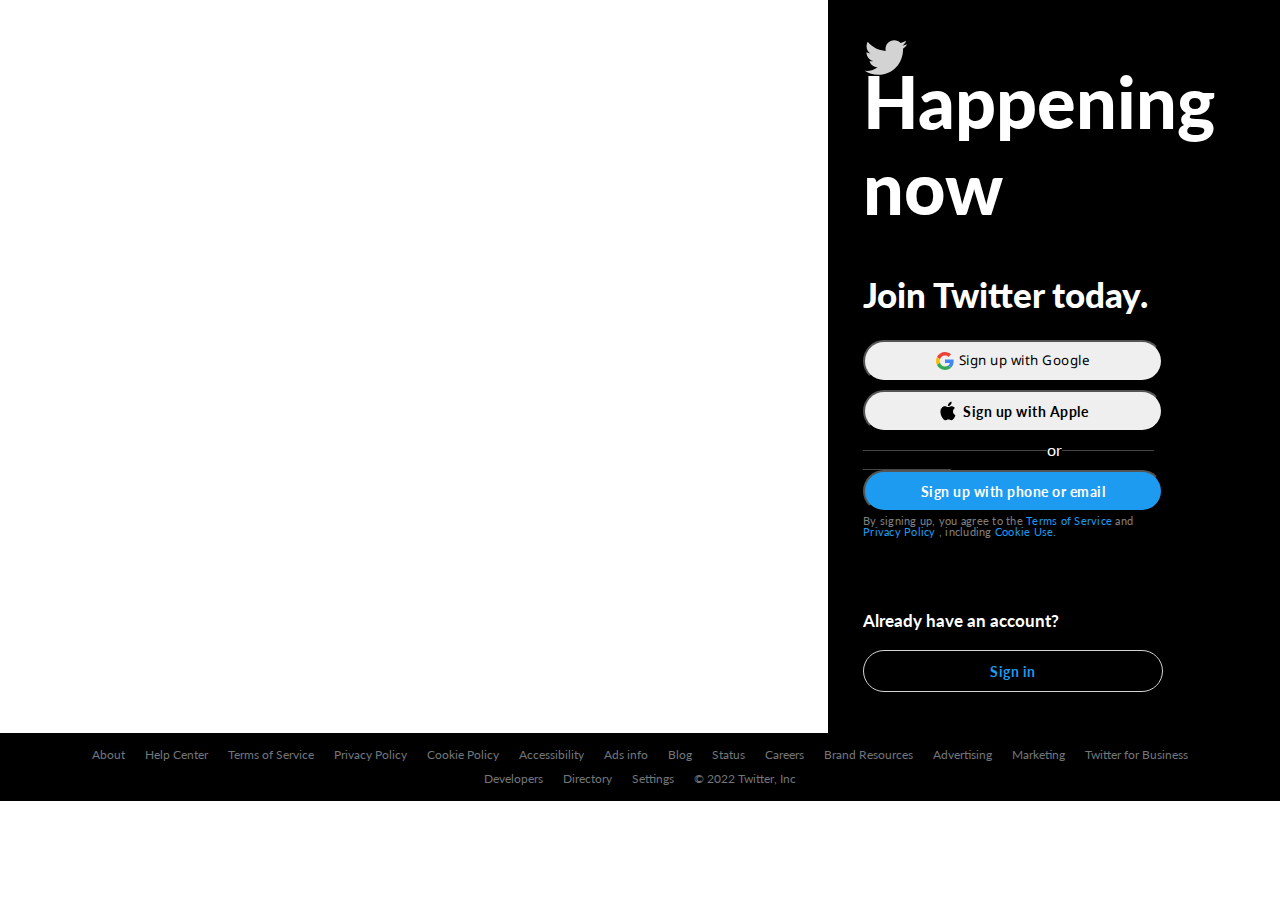
<file: index.html>
<!DOCTYPE html>
<html lang="en">
<head>
    <meta charset="UTF-8">
    <meta http-equiv="X-UA-Compatible" content="IE=edge">
    <meta name="viewport" content="width=device-width, initial-scale=1.0">
    <title>Twitter Landing Page Clone</title>
    <link rel="stylesheet" href="css/general.css">
    <link rel="stylesheet" href="css/coverimg.css">
    <link rel="stylesheet" href="css/main.css">
    <link rel="stylesheet" href="css/footer.css">
    <link rel="preload" href="https://fonts.twitter.com/chirp/chirp-display-extended-black-web.woff2" as="font" type="font/woff2" crossorigin="">
    <link rel="preload" href="https://fonts.twitter.com/chirp/chirp-bold-web.woff2" as="font" type="font/woff2" crossorigin="">
</head>
<body>
    <div class="grid">
        <section class="cover-container">
            <div class="logo-one">
                <svg viewBox="0 0 24 24" aria-hidden="true" class="big-bird">
                    <g>
                        <path d="M23.643 4.937c-.835.37-1.732.62-2.675.733.962-.576 1.7-1.49 2.048-2.578-.9.534-1.897.922-2.958 1.13-.85-.904-2.06-1.47-3.4-1.47-2.572 0-4.658 2.086-4.658 4.66 0 .364.042.718.12 1.06-3.873-.195-7.304-2.05-9.602-4.868-.4.69-.63 1.49-.63 2.342 0 1.616.823 3.043 2.072 3.878-.764-.025-1.482-.234-2.11-.583v.06c0 2.257 1.605 4.14 3.737 4.568-.392.106-.803.162-1.227.162-.3 0-.593-.028-.877-.082.593 1.85 2.313 3.198 4.352 3.234-1.595 1.25-3.604 1.995-5.786 1.995-.376 0-.747-.022-1.112-.065 2.062 1.323 4.51 2.093 7.14 2.093 8.57 0 13.255-7.098 13.255-13.254 0-.2-.005-.402-.014-.602.91-.658 1.7-1.477 2.323-2.41z">
                        </path>
                    </g>
                </svg>
            </div>
        </section>
        <main class="main">
            <div class="logo-two">
                <svg viewBox="0 0 24 24" aria-hidden="true" class="small-bird">
                    <g>
                        <path d="M23.643 4.937c-.835.37-1.732.62-2.675.733.962-.576 1.7-1.49 2.048-2.578-.9.534-1.897.922-2.958 1.13-.85-.904-2.06-1.47-3.4-1.47-2.572 0-4.658 2.086-4.658 4.66 0 .364.042.718.12 1.06-3.873-.195-7.304-2.05-9.602-4.868-.4.69-.63 1.49-.63 2.342 0 1.616.823 3.043 2.072 3.878-.764-.025-1.482-.234-2.11-.583v.06c0 2.257 1.605 4.14 3.737 4.568-.392.106-.803.162-1.227.162-.3 0-.593-.028-.877-.082.593 1.85 2.313 3.198 4.352 3.234-1.595 1.25-3.604 1.995-5.786 1.995-.376 0-.747-.022-1.112-.065 2.062 1.323 4.51 2.093 7.14 2.093 8.57 0 13.255-7.098 13.255-13.254 0-.2-.005-.402-.014-.602.91-.658 1.7-1.477 2.323-2.41z">
                        </path>
                    </g>
                </svg>
            </div>
            <div class="text"><p>Happening now</p></div>
            <div class="text-two"><p>Join Twitter today.</p></div>
            <div class="sign-up">
                <button class="google">
                    <svg version="1.1" xmlns="http://www.w3.org/2000/svg" viewBox="0 0 48 48" class="google-logo">
                        <g>
                            <path fill="#EA4335" d="M24 9.5c3.54 0 6.71 1.22 9.21 3.6l6.85-6.85C35.9 2.38 30.47 0 24 0 14.62 0 6.51 5.38 2.56 13.22l7.98 6.19C12.43 13.72 17.74 9.5 24 9.5z" data-darkreader-inline-fill="" style="--darkreader-inline-fill:#eb5043;"></path>
                            <path fill="#4285F4" d="M46.98 24.55c0-1.57-.15-3.09-.38-4.55H24v9.02h12.94c-.58 2.96-2.26 5.48-4.78 7.18l7.73 6c4.51-4.18 7.09-10.36 7.09-17.65z" data-darkreader-inline-fill="" style="--darkreader-inline-fill:#4ba0f4;"></path>
                            <path fill="#FBBC05" d="M10.53 28.59c-.48-1.45-.76-2.99-.76-4.59s.27-3.14.76-4.59l-7.98-6.19C.92 16.46 0 20.12 0 24c0 3.88.92 7.54 2.56 10.78l7.97-6.19z" data-darkreader-inline-fill="" style="--darkreader-inline-fill:#fbc31e;"></path>
                            <path fill="#34A853" d="M24 48c6.48 0 11.93-2.13 15.89-5.81l-7.73-6c-2.15 1.45-4.92 2.3-8.16 2.3-6.26 0-11.57-4.22-13.47-9.91l-7.98 6.19C6.51 42.62 14.62 48 24 48z" data-darkreader-inline-fill="" style="--darkreader-inline-fill:#62cf7f;">
                            </path><path fill="none" d="M0 0h48v48H0z"></path>
                        </g>
                    </svg>
                    Sign up with Google
                </button>
                <button class="apple">
                    <svg viewBox="0 0 24 24" aria-hidden="true" class="apple-logo" style="color: rgb(15, 20, 25); --darkreader-inline-color:#dbd8d4;" data-darkreader-inline-color="">
                        <g>
                        <path d="M16.365 1.43c0 1.14-.493 2.27-1.177 3.08-.744.9-1.99 1.57-2.987 1.57-.12 0-.23-.02-.3-.03-.01-.06-.04-.22-.04-.39 0-1.15.572-2.27 1.206-2.98.804-.94 2.142-1.64 3.248-1.68.03.13.05.28.05.43zm4.565 15.71c-.03.07-.463 1.58-1.518 3.12-.945 1.34-1.94 2.71-3.43 2.71-1.517 0-1.9-.88-3.63-.88-1.698 0-2.302.91-3.67.91-1.377 0-2.332-1.26-3.428-2.8-1.287-1.82-2.323-4.63-2.323-7.28 0-4.28 2.797-6.55 5.552-6.55 1.448 0 2.675.95 3.6.95.865 0 2.222-1.01 3.902-1.01.613 0 2.886.06 4.374 2.19-.13.09-2.383 1.37-2.383 4.19 0 3.26 2.854 4.42 2.955 4.45z"></path>
                        </g>
                    </svg>
                    Sign up with Apple
                </button>
                <span>or</span>
                <button class="phone-or-email">Sign up with phone or email</button>
                <p>By signing up, you agree to the 
                    <a href="https://twitter.com/en/tos" target="_blank">
                        Terms of Service
                    </a> 
                    and 
                    <a href="https://twitter.com/en/privacy" target="_blank">
                        Privacy Policy
                    </a>
                    , including 
                    <a href="https://help.twitter.com/en/rules-and-policies/twitter-cookies" target="_blank">
                        Cookie Use.
                    </a>
                </p>
                <div class="sign-in-flex">
                    <h4>Already have an account?</h4>
                    <button class="sign-in">Sign in</button>
                </div>
            </div>
        </main>
    </div>
    <footer>
        <nav>
            <span><a href="https://about.twitter.com/en" target="_blank">About</a></span>
            <span><a href="https://help.twitter.com/en" target="_blank">Help Center</a></span>
            <span><a href="https://twitter.com/en/tos" target="_blank">Terms of Service</a></span>
            <span><a href="https://twitter.com/en/privacy" target="_blank">Privacy Policy</a></span>
            <span><a href="https://help.twitter.com/en/rules-and-policies/twitter-cookies" target="_blank">Cookie Policy</a></span>
            <span><a href="https://help.twitter.com/en/resources/accessibility" target="_blank">Accessibility</a></span>
            <span><a href="https://business.twitter.com/en/help/troubleshooting/how-twitter-ads-work.html?ref=web-twc-ao-gbl-adsinfo&utm_source=twc&utm_medium=web&utm_campaign=ao&utm_content=adsinfo" target="_blank">Ads info</a></span>
            <span><a href="https://blog.twitter.com/" target="_blank">Blog</a></span>
            <span><a href="https://status.twitterstat.us/" target="_blank">Status</a></span>
            <span><a href="https://careers.twitter.com/" target="_blank">Careers</a></span>
            <span><a href="https://about.twitter.com/en/who-we-are/brand-toolkit" target="_blank">Brand Resources</a></span>
            <span><a href="https://ads.twitter.com/login?ref=gl-tw-tw-twitter-advertise" target="_blank">Advertising</a></span>
            <span><a href="https://marketing.twitter.com/en" target="_blank">Marketing</a></span>
            <span><a href="https://business.twitter.com/?ref=web-twc-ao-gbl-twitterforbusiness&utm_source=twc&utm_medium=web&utm_campaign=ao&utm_content=twitterforbusiness" target="_blank">Twitter for Business</a></span>
            <span><a href="https://developer.twitter.com/en" target="_blank">Developers</a></span>
            <span><a href="https://twitter.com/i/directory/profiles" target="_blank">Directory</a></span>
            <span><a href="https://twitter.com/settings" target="_blank">Settings</a></span>
            <span>&copy; 2022 Twitter, Inc</span>
        </nav>
    </footer>
</body>
</html>
</file>
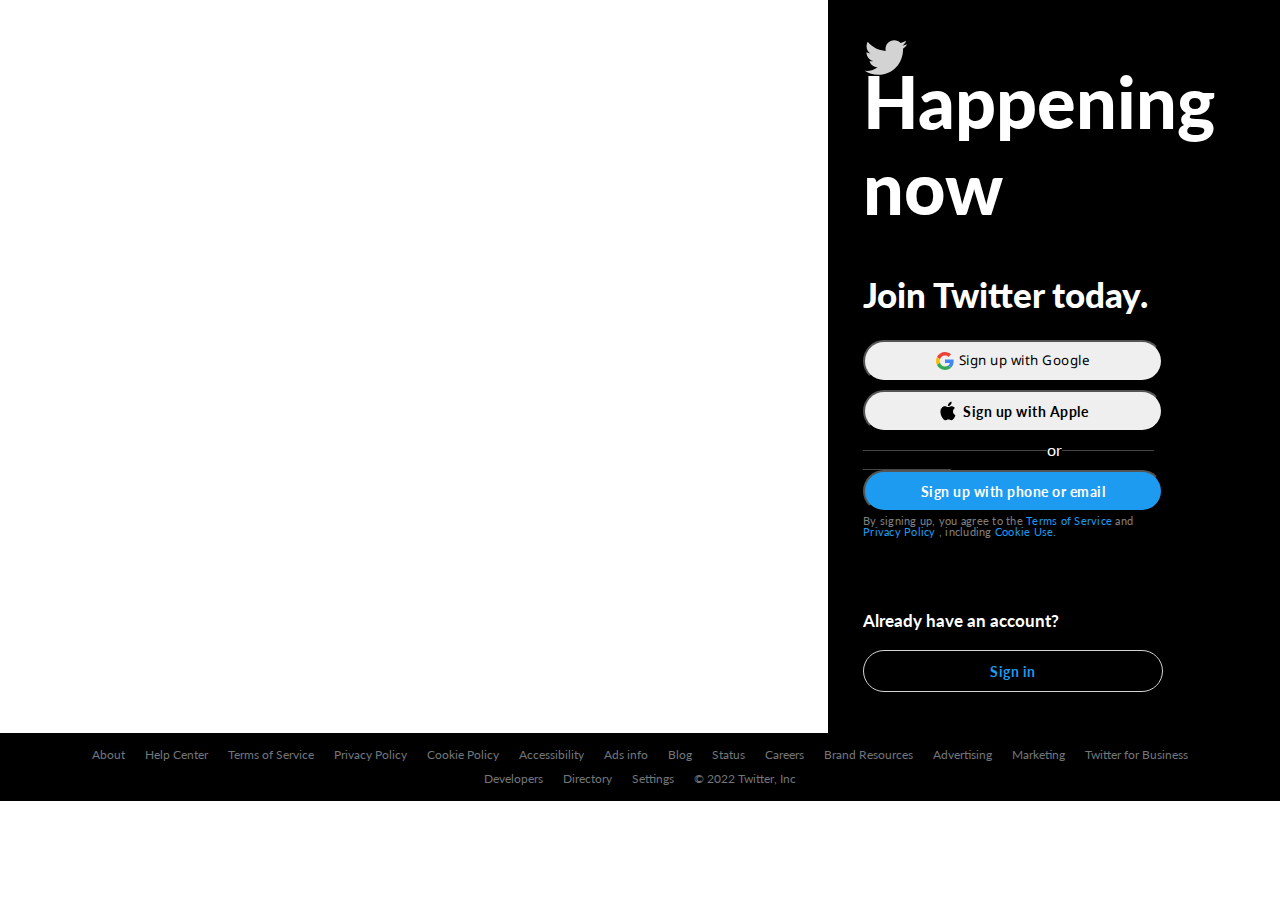
<file: TwitterLandingClone.html>
<!DOCTYPE html>
<html lang="en">
<head>
    <meta charset="UTF-8">
    <meta http-equiv="X-UA-Compatible" content="IE=edge">
    <meta name="viewport" content="width=device-width, initial-scale=1.0">
    <title>Twitter Landing Page Clone</title>
    <link rel="stylesheet" href="css/general.css">
    <link rel="stylesheet" href="css/coverimg.css">
    <link rel="stylesheet" href="css/main.css">
    <link rel="stylesheet" href="css/footer.css">
    <link rel="preload" href="https://fonts.twitter.com/chirp/chirp-display-extended-black-web.woff2" as="font" type="font/woff2" crossorigin="">
    <link rel="preload" href="https://fonts.twitter.com/chirp/chirp-bold-web.woff2" as="font" type="font/woff2" crossorigin="">
</head>
<body>
    <div class="grid">
        <section class="cover-container">
            <div class="logo-one">
                <svg viewBox="0 0 24 24" aria-hidden="true" class="big-bird">
                    <g>
                        <path d="M23.643 4.937c-.835.37-1.732.62-2.675.733.962-.576 1.7-1.49 2.048-2.578-.9.534-1.897.922-2.958 1.13-.85-.904-2.06-1.47-3.4-1.47-2.572 0-4.658 2.086-4.658 4.66 0 .364.042.718.12 1.06-3.873-.195-7.304-2.05-9.602-4.868-.4.69-.63 1.49-.63 2.342 0 1.616.823 3.043 2.072 3.878-.764-.025-1.482-.234-2.11-.583v.06c0 2.257 1.605 4.14 3.737 4.568-.392.106-.803.162-1.227.162-.3 0-.593-.028-.877-.082.593 1.85 2.313 3.198 4.352 3.234-1.595 1.25-3.604 1.995-5.786 1.995-.376 0-.747-.022-1.112-.065 2.062 1.323 4.51 2.093 7.14 2.093 8.57 0 13.255-7.098 13.255-13.254 0-.2-.005-.402-.014-.602.91-.658 1.7-1.477 2.323-2.41z">
                        </path>
                    </g>
                </svg>
            </div>
        </section>
        <main class="main">
            <div class="logo-two">
                <svg viewBox="0 0 24 24" aria-hidden="true" class="small-bird">
                    <g>
                        <path d="M23.643 4.937c-.835.37-1.732.62-2.675.733.962-.576 1.7-1.49 2.048-2.578-.9.534-1.897.922-2.958 1.13-.85-.904-2.06-1.47-3.4-1.47-2.572 0-4.658 2.086-4.658 4.66 0 .364.042.718.12 1.06-3.873-.195-7.304-2.05-9.602-4.868-.4.69-.63 1.49-.63 2.342 0 1.616.823 3.043 2.072 3.878-.764-.025-1.482-.234-2.11-.583v.06c0 2.257 1.605 4.14 3.737 4.568-.392.106-.803.162-1.227.162-.3 0-.593-.028-.877-.082.593 1.85 2.313 3.198 4.352 3.234-1.595 1.25-3.604 1.995-5.786 1.995-.376 0-.747-.022-1.112-.065 2.062 1.323 4.51 2.093 7.14 2.093 8.57 0 13.255-7.098 13.255-13.254 0-.2-.005-.402-.014-.602.91-.658 1.7-1.477 2.323-2.41z">
                        </path>
                    </g>
                </svg>
            </div>
            <div class="text"><p>Happening now</p></div>
            <div class="text-two"><p>Join Twitter today.</p></div>
            <div class="sign-up">
                <button class="google">
                    <svg version="1.1" xmlns="http://www.w3.org/2000/svg" viewBox="0 0 48 48" class="google-logo">
                        <g>
                            <path fill="#EA4335" d="M24 9.5c3.54 0 6.71 1.22 9.21 3.6l6.85-6.85C35.9 2.38 30.47 0 24 0 14.62 0 6.51 5.38 2.56 13.22l7.98 6.19C12.43 13.72 17.74 9.5 24 9.5z" data-darkreader-inline-fill="" style="--darkreader-inline-fill:#eb5043;"></path>
                            <path fill="#4285F4" d="M46.98 24.55c0-1.57-.15-3.09-.38-4.55H24v9.02h12.94c-.58 2.96-2.26 5.48-4.78 7.18l7.73 6c4.51-4.18 7.09-10.36 7.09-17.65z" data-darkreader-inline-fill="" style="--darkreader-inline-fill:#4ba0f4;"></path>
                            <path fill="#FBBC05" d="M10.53 28.59c-.48-1.45-.76-2.99-.76-4.59s.27-3.14.76-4.59l-7.98-6.19C.92 16.46 0 20.12 0 24c0 3.88.92 7.54 2.56 10.78l7.97-6.19z" data-darkreader-inline-fill="" style="--darkreader-inline-fill:#fbc31e;"></path>
                            <path fill="#34A853" d="M24 48c6.48 0 11.93-2.13 15.89-5.81l-7.73-6c-2.15 1.45-4.92 2.3-8.16 2.3-6.26 0-11.57-4.22-13.47-9.91l-7.98 6.19C6.51 42.62 14.62 48 24 48z" data-darkreader-inline-fill="" style="--darkreader-inline-fill:#62cf7f;">
                            </path><path fill="none" d="M0 0h48v48H0z"></path>
                        </g>
                    </svg>
                    Sign up with Google
                </button>
                <button class="apple">
                    <svg viewBox="0 0 24 24" aria-hidden="true" class="apple-logo" style="color: rgb(15, 20, 25); --darkreader-inline-color:#dbd8d4;" data-darkreader-inline-color="">
                        <g>
                        <path d="M16.365 1.43c0 1.14-.493 2.27-1.177 3.08-.744.9-1.99 1.57-2.987 1.57-.12 0-.23-.02-.3-.03-.01-.06-.04-.22-.04-.39 0-1.15.572-2.27 1.206-2.98.804-.94 2.142-1.64 3.248-1.68.03.13.05.28.05.43zm4.565 15.71c-.03.07-.463 1.58-1.518 3.12-.945 1.34-1.94 2.71-3.43 2.71-1.517 0-1.9-.88-3.63-.88-1.698 0-2.302.91-3.67.91-1.377 0-2.332-1.26-3.428-2.8-1.287-1.82-2.323-4.63-2.323-7.28 0-4.28 2.797-6.55 5.552-6.55 1.448 0 2.675.95 3.6.95.865 0 2.222-1.01 3.902-1.01.613 0 2.886.06 4.374 2.19-.13.09-2.383 1.37-2.383 4.19 0 3.26 2.854 4.42 2.955 4.45z"></path>
                        </g>
                    </svg>
                    Sign up with Apple
                </button>
                <span>or</span>
                <button class="phone-or-email">Sign up with phone or email</button>
                <p>By signing up, you agree to the 
                    <a href="https://twitter.com/en/tos" target="_blank">
                        Terms of Service
                    </a> 
                    and 
                    <a href="https://twitter.com/en/privacy" target="_blank">
                        Privacy Policy
                    </a>
                    , including 
                    <a href="https://help.twitter.com/en/rules-and-policies/twitter-cookies" target="_blank">
                        Cookie Use.
                    </a>
                </p>
                <div class="sign-in-flex">
                    <h4>Already have an account?</h4>
                    <button class="sign-in">Sign in</button>
                </div>
            </div>
        </main>
    </div>
    <footer>
        <nav>
            <span><a href="https://about.twitter.com/en" target="_blank">About</a></span>
            <span><a href="https://help.twitter.com/en" target="_blank">Help Center</a></span>
            <span><a href="https://twitter.com/en/tos" target="_blank">Terms of Service</a></span>
            <span><a href="https://twitter.com/en/privacy" target="_blank">Privacy Policy</a></span>
            <span><a href="https://help.twitter.com/en/rules-and-policies/twitter-cookies" target="_blank">Cookie Policy</a></span>
            <span><a href="https://help.twitter.com/en/resources/accessibility" target="_blank">Accessibility</a></span>
            <span><a href="https://business.twitter.com/en/help/troubleshooting/how-twitter-ads-work.html?ref=web-twc-ao-gbl-adsinfo&utm_source=twc&utm_medium=web&utm_campaign=ao&utm_content=adsinfo" target="_blank">Ads info</a></span>
            <span><a href="https://blog.twitter.com/" target="_blank">Blog</a></span>
            <span><a href="https://status.twitterstat.us/" target="_blank">Status</a></span>
            <span><a href="https://careers.twitter.com/" target="_blank">Careers</a></span>
            <span><a href="https://about.twitter.com/en/who-we-are/brand-toolkit" target="_blank">Brand Resources</a></span>
            <span><a href="https://ads.twitter.com/login?ref=gl-tw-tw-twitter-advertise" target="_blank">Advertising</a></span>
            <span><a href="https://marketing.twitter.com/en" target="_blank">Marketing</a></span>
            <span><a href="https://business.twitter.com/?ref=web-twc-ao-gbl-twitterforbusiness&utm_source=twc&utm_medium=web&utm_campaign=ao&utm_content=twitterforbusiness" target="_blank">Twitter for Business</a></span>
            <span><a href="https://developer.twitter.com/en" target="_blank">Developers</a></span>
            <span><a href="https://twitter.com/i/directory/profiles" target="_blank">Directory</a></span>
            <span><a href="https://twitter.com/settings" target="_blank">Settings</a></span>
            <span>&copy; 2022 Twitter, Inc</span>
        </nav>
    </footer>
</body>
</html>
</file>
<file: css/general.css>
@import url(https://fonts.googleapis.com/css2?family=Lato&display=swap);
@import url(https://fonts.googleapis.com/css2?family=Lato:wght@900&display=swap);
@import url(https://fonts.googleapis.com/css2?family=Lato:wght@900&family=Noto+Sans+Balinese:wght@400;500&display=swap);

*,*::before,*::after {
    padding: 0;
    margin: 0;
    box-sizing: border-box;
}

body {
    font-family: 'Lato', sans-serif;
    font-weight: 900;
}

.grid {
    display: grid;
    grid-template-columns: 828px 1fr;
}
</file>
<file: css/coverimg.css>
.logo-one {
    width: 828px;
    height: 733px;
    position: relative;
    background: url(https://abs.twimg.com/sticky/illustrations/lohp_en_1302x955.png);
}

.big-bird {
    width: 50%;
    height: 50%;
    position: absolute;
    top: 50%;
    left: 50%;
    transform: translate(-50%,-50%);
    fill: white;
}
</file>
<file: css/main.css>
.main {
    background-color: black;
    display: grid;
    grid-template-columns: 100%;
    grid-template-rows: 90px 150px 100px 1fr;
    padding-left: 35px;
}

.logo-two {
    padding-top: 29px;
}

.small-bird {
    width: 45px;
    height: 57px;
    fill: lightgray;
}

.small-bird path {
    width: 42.57px;
    height: 34.6px;
}

.text {
    color: white;
    font-size: 72px;
    position: relative;
}

.text-two {
    color: white;
    font-size: 35px;
    position: relative;
    margin-bottom: 15px;
}

.text p, .text-two p {
    position: absolute;
    bottom: 10px;
}

.sign-up {
    display: grid;
    grid-template-columns: 300px;
    grid-template-rows: repeat(2,50px) 30px 50px 90px;
}

.sign-up button {
    height: 42px;
    border-radius: 25px;
    display: inline-flex;
    align-items: center; 
    justify-content: center;
    letter-spacing: 0.5px;
}

.sign-up button:hover {
    cursor: pointer;
    opacity: 0.9;
}

.sign-up p {
    color: grey;
    font-size: 11px;
    font-weight: 400;
    margin-top: -5px;
    letter-spacing: 0.25px;
    line-height: 1;
}

.sign-up a {
    color: rgb(29, 155, 240);
    text-decoration: none;
}

.sign-up a:hover {
    cursor: pointer;
    text-decoration: underline;
}

.google-logo {
    width: 18px;
    height: 18px;
}


.google {
    font-family: 'Noto Sans Balinese', sans-serif;
}

.apple-logo {
    width: 20px;
    height: 20px;
}

.apple-logo, .google-logo {
    margin-right: 5px;
}

.apple {
    font-family: inherit;
    font-size: 14px;
    font-weight: 700;
}

.phone-or-email {
    background-color: rgb(29, 155, 240);
    font-family: inherit;
    color: white;
    font-size: 14px;
    font-weight: 700;
}

.phone-or-email:hover {
    background-color: rgba(29, 155, 240,0.9);
}

.sign-up span {
    color: white;
    height: 30px;
    font-weight: 400;
}

.sign-up span:after,
.sign-up span:before {
    content:"\00a0\00a0\00a0\00a0\00a0
    \00a0\00a0\00a0\00a0\00a0
    \00a0\00a0\00a0\00a0\00a0
    \00a0\00a0\00a0\00a0\00a0
    \00a0\00a0\00a0\00a0\00a0
    \00a0\00a0\00a0\00a0\00a0
    \00a0\00a0\00a0\00a0\00a0
    \00a0\00a0\00a0\00a0";
    text-decoration:line-through;
    color: rgb(69, 69, 69);
}


.sign-up h4 {
    color: white;
    font-size: 17px;
    height: 20px;
}

.sign-in {
    width: 300px;
    margin-top: 20px;
    background-color: black;
    color: rgb(29,155,240);
    font-family: inherit;
    font-weight: 700;
    font-size: 14px;
    border: 1px solid lightgray;
}

.sign-in:hover {
    background-color: rgba(29, 155, 240,0.12);
}
</file>
<file: css/footer.css>
footer {
    background-color: black;
}

nav {
    display: flex;
    flex-direction: row;
    align-items: stretch;
    justify-content: center;
    flex-wrap: wrap;
    padding: 10px 50px 10px 50px;
}

nav span {
    font-size: 12px;
    margin: 0 10px 0 10px;
    line-height: 2;
    font-weight: 400;
    color: rgb(113,118,123);
}

nav a {
    color: rgb(113,118,123);
    text-decoration: none;
}

nav a:hover {
    text-decoration: underline;
}
</file>
